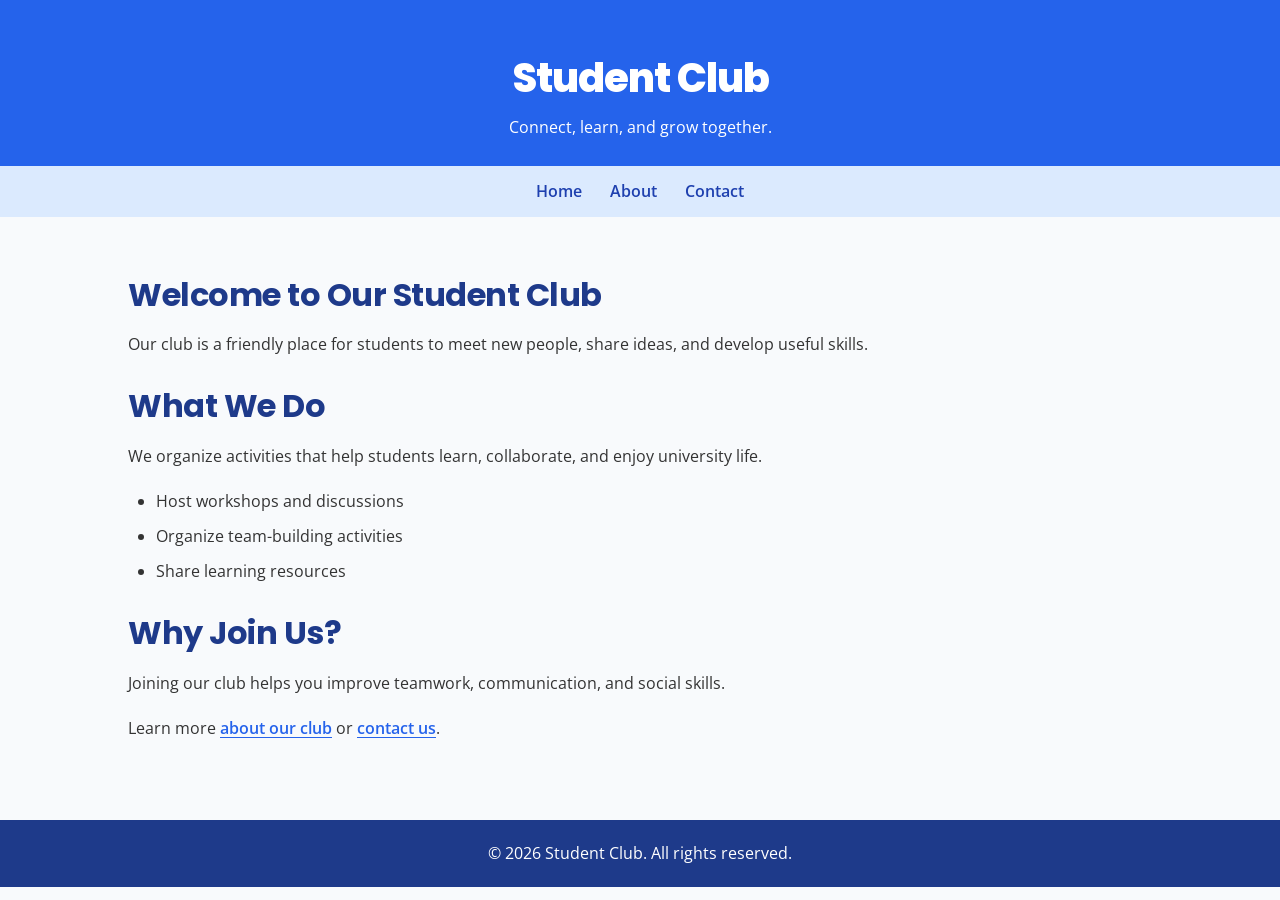
<file: INS2053/session 7/index.html>
<!DOCTYPE html>
<html lang="en">
<head>
    <meta charset="UTF-8">
    <meta name="viewport" content="width=device-width, initial-scale=1.0">
    <title>Student Club - Home</title>

    <!-- Google Fonts -->
    <link rel="preconnect" href="https://fonts.googleapis.com">
    <link rel="preconnect" href="https://fonts.gstatic.com" crossorigin>
    <link href="https://fonts.googleapis.com/css2?family=Open+Sans:wght@400;500;600;700&family=Poppins:wght@400;500;600;700;800&display=swap" rel="stylesheet">

    <link rel="stylesheet" href="css/style.css">
</head>
<body>
    <header>
        <div class="container">
            <h1>Student Club</h1>
            <p>Connect, learn, and grow together.</p>
        </div>
    </header>

    <nav>
        <div class="container">
            <ul>
                <li><a href="index.html">Home</a></li>
                <li><a href="about.html">About</a></li>
                <li><a href="contact.html">Contact</a></li>
            </ul>
        </div>
    </nav>

    <main class="container">
        <h2>Welcome to Our Student Club</h2>
        <p>Our club is a friendly place for students to meet new people, share ideas, and develop useful skills.</p>

        <h2>What We Do</h2>
        <p>We organize activities that help students learn, collaborate, and enjoy university life.</p>
        <ul>
            <li>Host workshops and discussions</li>
            <li>Organize team-building activities</li>
            <li>Share learning resources</li>
        </ul>

        <h2>Why Join Us?</h2>
        <p>Joining our club helps you improve teamwork, communication, and social skills.</p>
        <p>Learn more <a href="about.html">about our club</a> or <a href="contact.html">contact us</a>.</p>
    </main>

    <footer>
        <div class="container">
            <p>&copy; 2026 Student Club. All rights reserved.</p>
        </div>
    </footer>
</body>
</html>
</file>
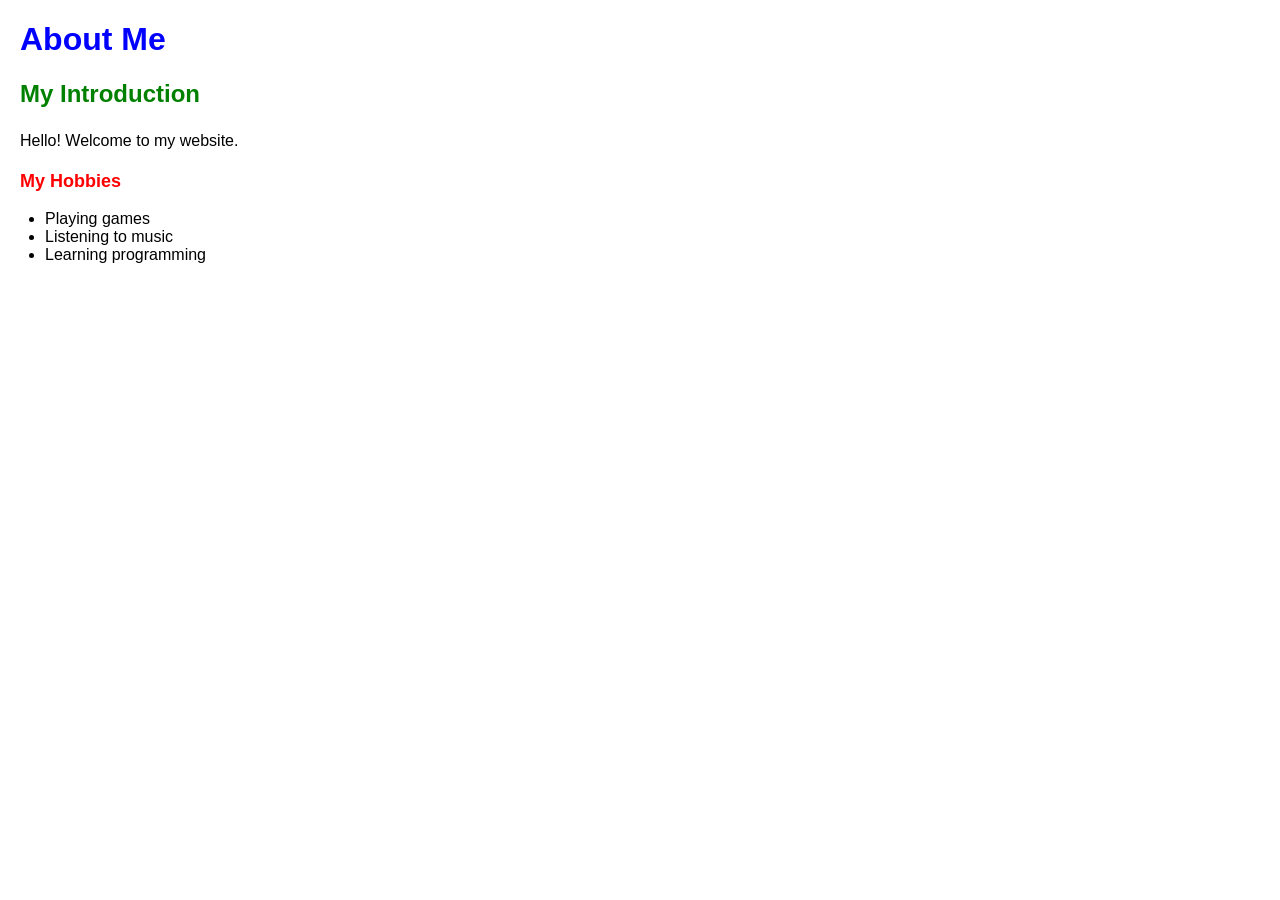
<file: session-04/about.html>
<!DOCTYPE html>
<html lang="en">
<head>
    <meta charset="UTF-8">
    <title>About Me</title>
    <link rel="stylesheet" href="css/style.css">
</head>
<body>

    <h1>About Me</h1>

    <h2>My Introduction</h2>
    <p>Hello! Welcome to my website.</p>

    <h3>My Hobbies</h3>
    <ul>
        <li>Playing games</li>
        <li>Listening to music</li>
        <li>Learning programming</li>
    </ul>

</body>
</html>
</file>
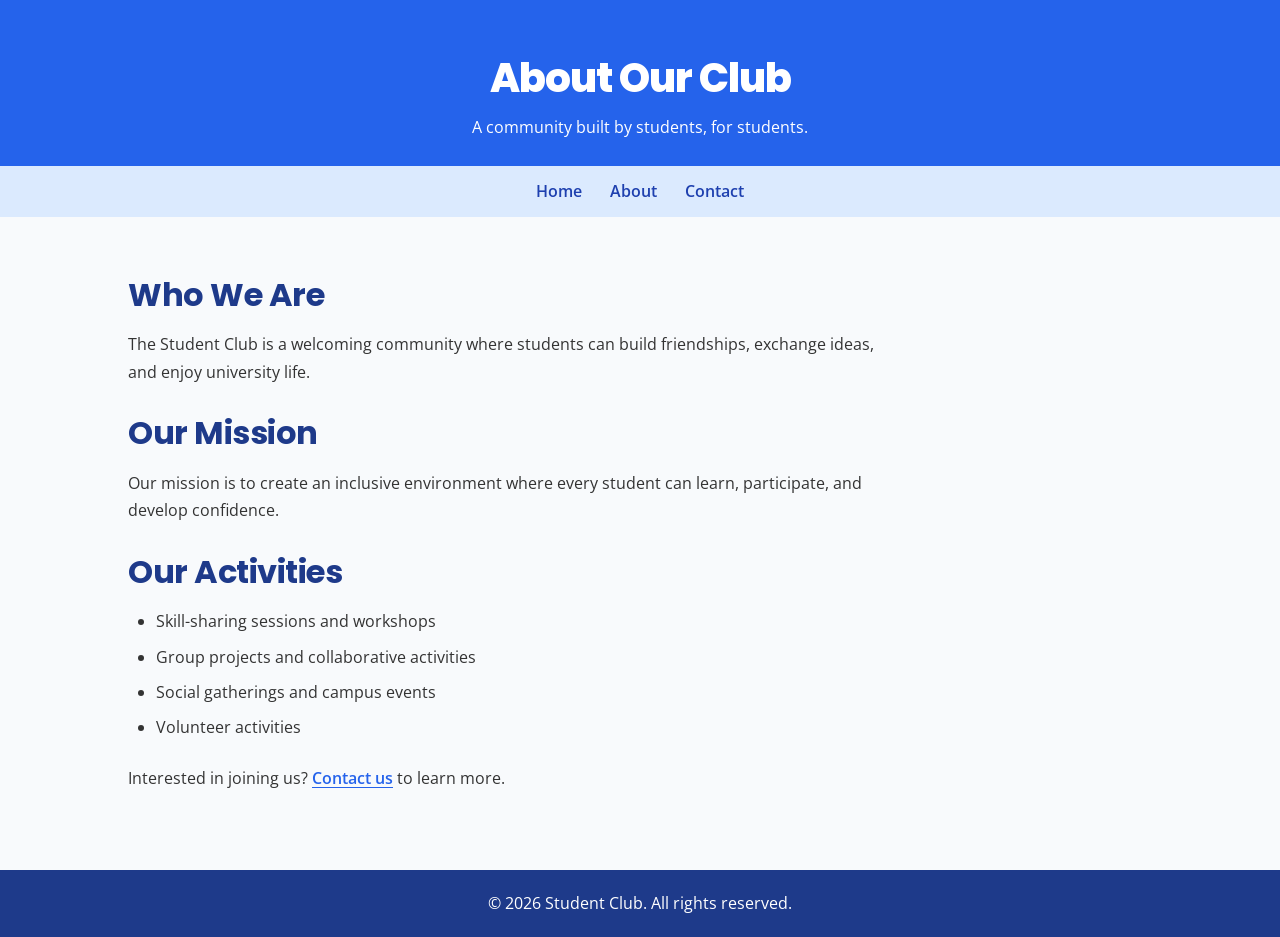
<file: INS2053/session 7/about.html>
<!DOCTYPE html>
<html lang="en">
<head>
    <meta charset="UTF-8">
    <meta name="viewport" content="width=device-width, initial-scale=1.0">
    <title>Student Club - About</title>

    <!-- Google Fonts -->
    <link rel="preconnect" href="https://fonts.googleapis.com">
    <link rel="preconnect" href="https://fonts.gstatic.com" crossorigin>
    <link href="https://fonts.googleapis.com/css2?family=Open+Sans:wght@400;500;600;700&family=Poppins:wght@400;500;600;700;800&display=swap" rel="stylesheet">

    <link rel="stylesheet" href="css/style.css">
</head>
<body>
    <header>
        <div class="container">
            <h1>About Our Club</h1>
            <p>A community built by students, for students.</p>
        </div>
    </header>

    <nav>
        <div class="container">
            <ul>
                <li><a href="index.html">Home</a></li>
                <li><a href="about.html">About</a></li>
                <li><a href="contact.html">Contact</a></li>
            </ul>
        </div>
    </nav>

    <main class="container">
        <h2>Who We Are</h2>
        <p>The Student Club is a welcoming community where students can build friendships, exchange ideas, and enjoy university life.</p>

        <h2>Our Mission</h2>
        <p>Our mission is to create an inclusive environment where every student can learn, participate, and develop confidence.</p>

        <h2>Our Activities</h2>
        <ul>
            <li>Skill-sharing sessions and workshops</li>
            <li>Group projects and collaborative activities</li>
            <li>Social gatherings and campus events</li>
            <li>Volunteer activities</li>
        </ul>

        <p>Interested in joining us? <a href="contact.html">Contact us</a> to learn more.</p>
    </main>

    <footer>
        <div class="container">
            <p>&copy; 2026 Student Club. All rights reserved.</p>
        </div>
    </footer>
</body>
</html>
</file>
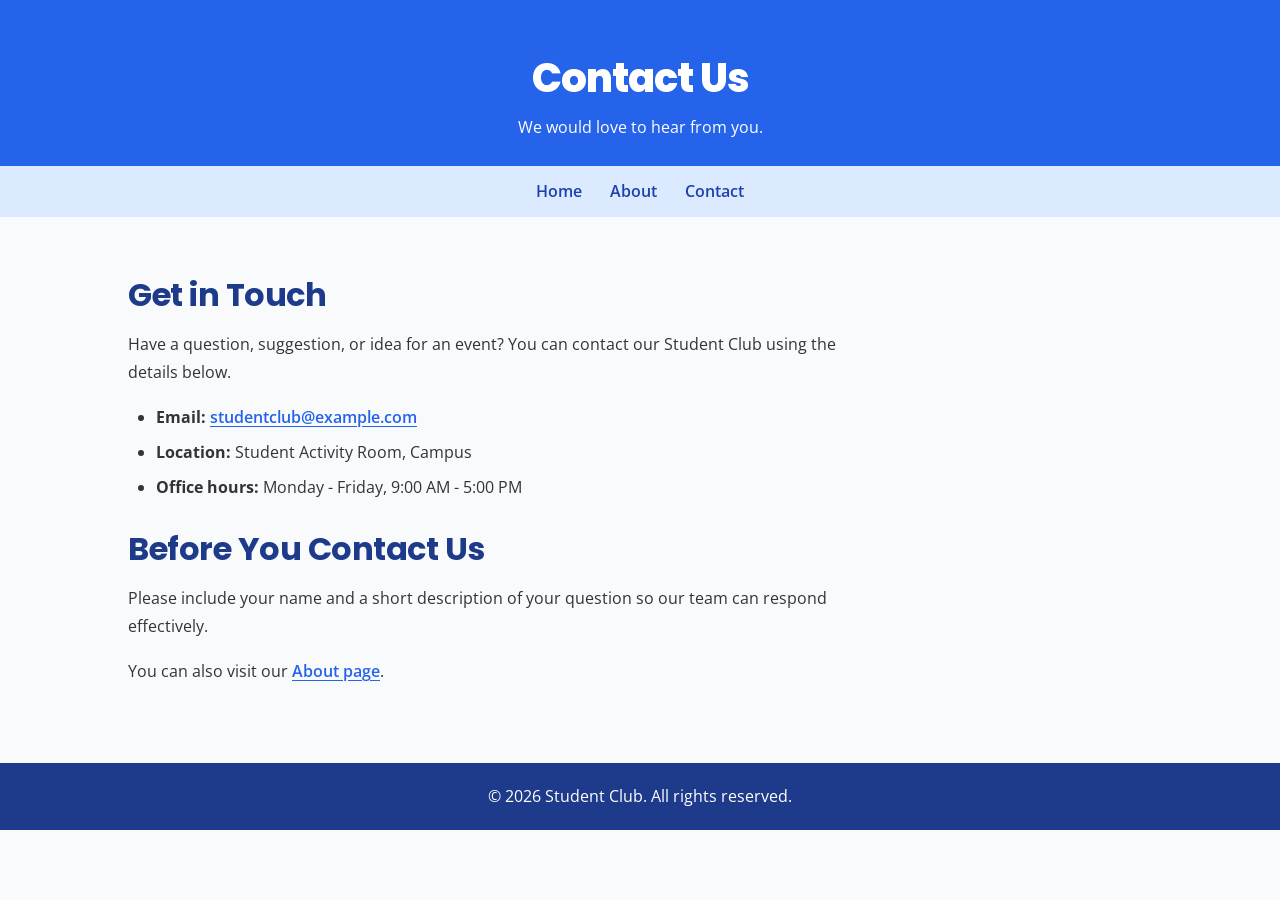
<file: INS2053/session 7/contact.html>
<!DOCTYPE html>
<html lang="en">
<head>
    <meta charset="UTF-8">
    <meta name="viewport" content="width=device-width, initial-scale=1.0">
    <title>Student Club - Contact</title>

    <!-- Google Fonts -->
    <link rel="preconnect" href="https://fonts.googleapis.com">
    <link rel="preconnect" href="https://fonts.gstatic.com" crossorigin>
    <link href="https://fonts.googleapis.com/css2?family=Open+Sans:wght@400;500;600;700&family=Poppins:wght@400;500;600;700;800&display=swap" rel="stylesheet">

    <link rel="stylesheet" href="css/style.css">
</head>
<body>
    <header>
        <div class="container">
            <h1>Contact Us</h1>
            <p>We would love to hear from you.</p>
        </div>
    </header>

    <nav>
        <div class="container">
            <ul>
                <li><a href="index.html">Home</a></li>
                <li><a href="about.html">About</a></li>
                <li><a href="contact.html">Contact</a></li>
            </ul>
        </div>
    </nav>

    <main class="container">
        <h2>Get in Touch</h2>
        <p>Have a question, suggestion, or idea for an event? You can contact our Student Club using the details below.</p>

        <ul>
            <li><strong>Email:</strong> <a href="mailto:studentclub@example.com">studentclub@example.com</a></li>
            <li><strong>Location:</strong> Student Activity Room, Campus</li>
            <li><strong>Office hours:</strong> Monday - Friday, 9:00 AM - 5:00 PM</li>
        </ul>

        <h2>Before You Contact Us</h2>
        <p>Please include your name and a short description of your question so our team can respond effectively.</p>
        <p>You can also visit our <a href="about.html">About page</a>.</p>
    </main>

    <footer>
        <div class="container">
            <p>&copy; 2026 Student Club. All rights reserved.</p>
        </div>
    </footer>
</body>
</html>
</file>
<file: INS2053/session 7/css/style.css>
/* General styles */
* {
    box-sizing: border-box;
}

body {
    margin: 0;
    font-family: 'Open Sans', sans-serif;
    font-size: 16px;
    font-weight: 400;
    line-height: 1.7;
    color: #333333;
    background-color: #f8fafc;
}

/* Headings */
h1, h2, h3 {
    font-family: 'Poppins', sans-serif;
    line-height: 1.3;
    color: #1e3a8a;
}

h1 {
    font-size: 2.5em;
    font-weight: 800;
    letter-spacing: -1px;
}

h2 {
    font-size: 2em;
    font-weight: 700;
    letter-spacing: -0.5px;
    margin-bottom: 12px;
}

h3 {
    font-size: 1.4em;
    font-weight: 600;
}

/* Layout */
.container {
    width: 80%;
    max-width: 1100px;
    margin: 0 auto;
}

main {
    padding-top: 30px;
    padding-bottom: 30px;
}

main p {
    max-width: 750px;
    margin-bottom: 18px;
}

/* Header */
header {
    background-color: #2563eb;
    color: white;
    padding: 25px 0;
    text-align: center;
}

header h1 {
    color: white;
    margin-bottom: 10px;
}

header p {
    margin: 0 auto;
}

/* Navigation */
nav {
    background-color: #dbeafe;
    padding: 12px 0;
}

nav ul {
    list-style: none;
    padding: 0;
    margin: 0;
    text-align: center;
}

nav li {
    display: inline-block;
    margin: 0 12px;
}

nav a {
    color: #1e40af;
    font-weight: 600;
    text-decoration: none;
    transition: color 0.3s ease;
}

nav a:hover {
    color: #dc2626;
    text-decoration: underline;
}

/* Links */
main a {
    color: #2563eb;
    font-weight: 600;
    text-underline-offset: 3px;
    transition: color 0.3s ease;
}

main a:hover {
    color: #dc2626;
}

/* Lists */
main ul,
main ol {
    padding-left: 28px;
    margin-bottom: 24px;
}

main li {
    margin-bottom: 8px;
    line-height: 1.7;
}

/* Footer */
footer {
    background-color: #1e3a8a;
    color: white;
    text-align: center;
    padding: 20px 0;
    margin-top: 30px;
}

footer p {
    margin: 0 auto;
}

/* Responsive design */
@media (max-width: 600px) {
    .container {
        width: 90%;
    }

    h1 {
        font-size: 2em;
    }

    h2 {
        font-size: 1.6em;
    }

    h3 {
        font-size: 1.2em;
    }

    nav li {
        margin: 0 6px;
    }
}
</file>
<file: session-04/css/style.css>
body {
    font-family: Arial, sans-serif;
    font-size: 16px;
    color: black;
    background-color: white;
    margin: 20px;
}
h1 {
    color:blue;
    font-size: 32px;
}
h2 {color: green;
    font-size: 24px;
}
h3{color: red;
font-size: 18px;}
p {
    font-size: 16px;
    line-height: 1.6;
    margin: 12px 0;
}
img {
    max-width: 100%;
    height: auto;
    display: block;
}   
ul {
    padding-left: 25px;
    margin: 15px 0;
}
</file>
